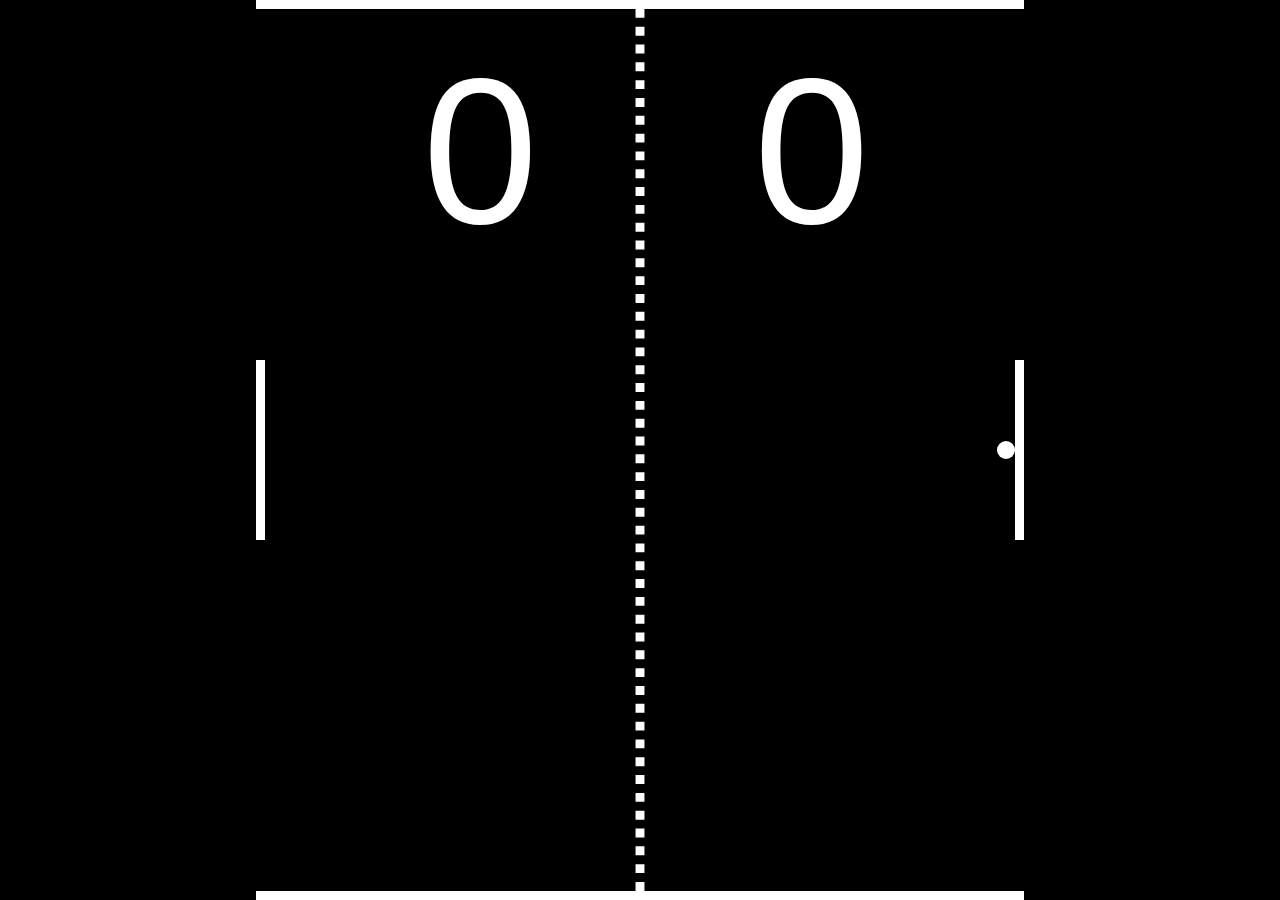
<file: games/pong/index.html>
<!DOCTYPE html>
<html lang="en-US">
<head>
	<meta charset="UTF-8" />
	<title>A Pong Game</title>
	<meta name="description" content="A simple pong game" />
	<meta name="author" content="YI ZHANG" />
	<meta name="viewport" content="width=device-width, initial-scale=1" />
	<link rel="stylesheet" type="text/css" href="_css/style.css" />
</head>
<body>
	<main>
		<section id="board"></section>
	</main>	
	<script src="_js/_class/board.js"></script>
	<script src="_js/_class/scoreBoard.js"></script>
	<script src="_js/_class/player.js"></script>
	<script src="_js/_class/user.js"></script>
	<script src="_js/_class/ai.js"></script>
	<script src="_js/_class/ball.js"></script>
	<script src="_js/_class/manager.js"></script>
	<script src="_js/_object/control.js"></script>
	<script src="_js/_object/game.js"></script>
	<script src="_js/main.js"></script>
</body>
</html>
</file>
<file: games/pong/_css/style.css>
html, body {
	box-sizing: border-box;
	background-color: black;
	color: white;
	width: 100%;
	height: 100%;
	margin: 0;
}

main, section {
	width: 100%;
	height: 100%;
	margin: 0;
}

section {
	position: relative;
}

canvas {
	position: absolute;
}
</file>
